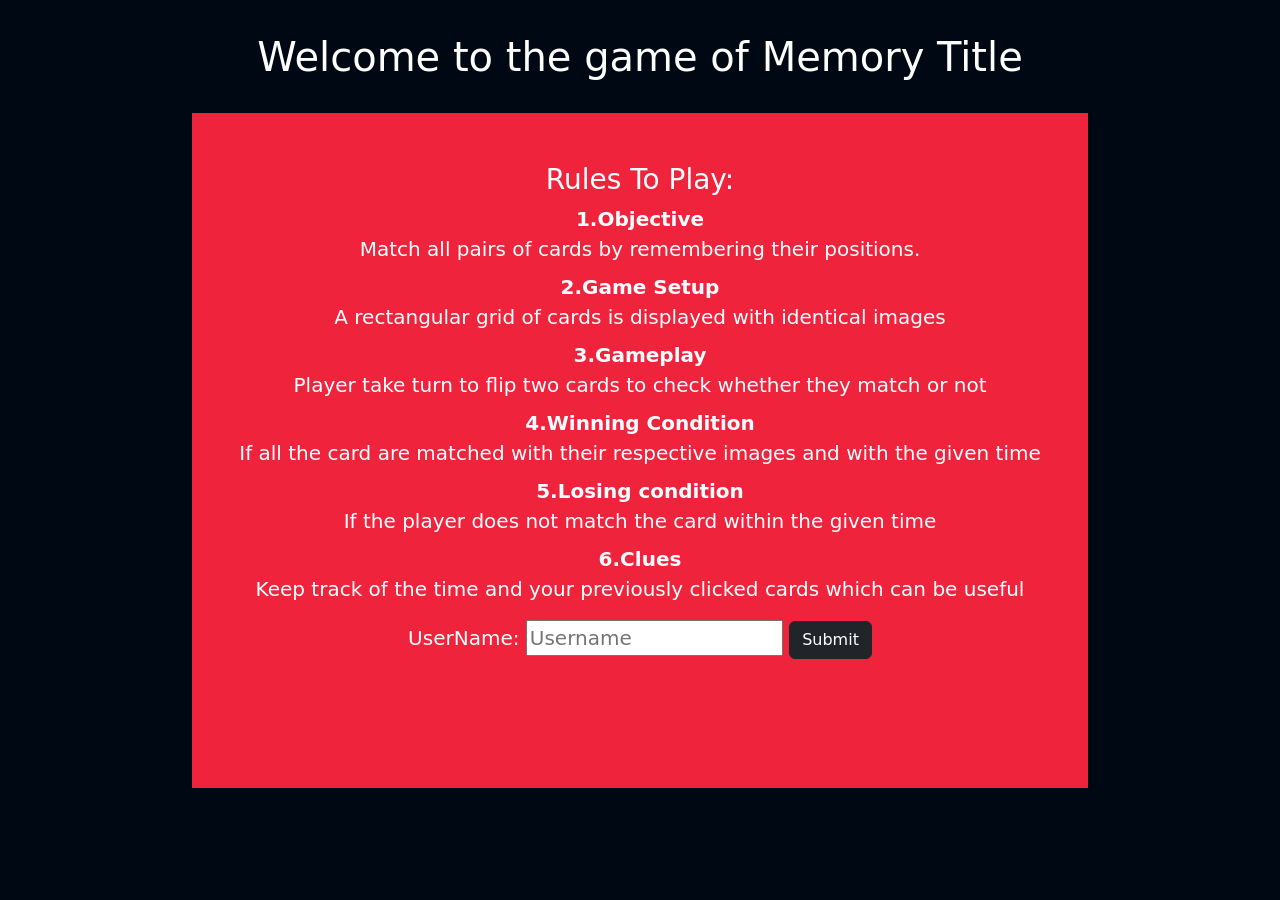
<file: Memory tiles/index.html>
<!DOCTYPE html>
<html lang="en">
<head>
    <meta charset="UTF-8">
    <meta name="viewport" content="width=device-width, initial-scale=1.0">
    <link href="https://cdn.jsdelivr.net/npm/bootstrap@5.3.3/dist/css/bootstrap.min.css" rel="stylesheet" integrity="sha384-QWTKZyjpPEjISv5WaRU9OFeRpok6YctnYmDr5pNlyT2bRjXh0JMhjY6hW+ALEwIH" crossorigin="anonymous">
    <script src="https://cdn.jsdelivr.net/npm/bootstrap@5.3.3/dist/js/bootstrap.bundle.min.js" integrity="sha384-YvpcrYf0tY3lHB60NNkmXc5s9fDVZLESaAA55NDzOxhy9GkcIdslK1eN7N6jIeHz" crossorigin="anonymous"></script>
    <link rel="icon" href="[data-uri]">
    <link rel="stylesheet" href="./memory game.css">
    <title>Memory Title Game</title> 
</head>
<body>
    <div class="main">
        <h1 id="Header">Welcome to the game of Memory Title </h1>
        <div class="main1">
            <div class="rule">
                <h3 style="margin-top:50px;">Rules To Play:</h3>
                <dl>
                    <dt>1.Objective</dt>
                    <dd>Match all pairs of cards by remembering their positions.</dd>
                    <dt>2.Game Setup</dt>
                    <dd>A rectangular grid of cards is displayed with identical images</dd>
                    <dt>3.Gameplay</dt>
                    <dd>Player take turn to flip two cards to check whether they match or not</dd>
                    <dt>4.Winning Condition</dt>
                    <dd>If all the card are matched with their respective images and with the given time</time></dd>
                    <dt>5.Losing condition</dt>
                    <dd>If the player does not match the card within the given time</dd>
                    <dt>6.Clues</dt>
                    <dd>Keep track of the time and your previously clicked cards which can be useful</dd>
                </dl>
            </div>
           <div class="form_1">
            <form id="val" action="./index1.html">
                <label for="User">UserName:</label>
                <input type="text" id="User" name="Username" placeholder="Username" required>
                <button id="button" class="btn btn-md btn-dark ">Submit</button>
            </form>
            </div> 
        </div>
    </div>
</body>
</html>
</file>
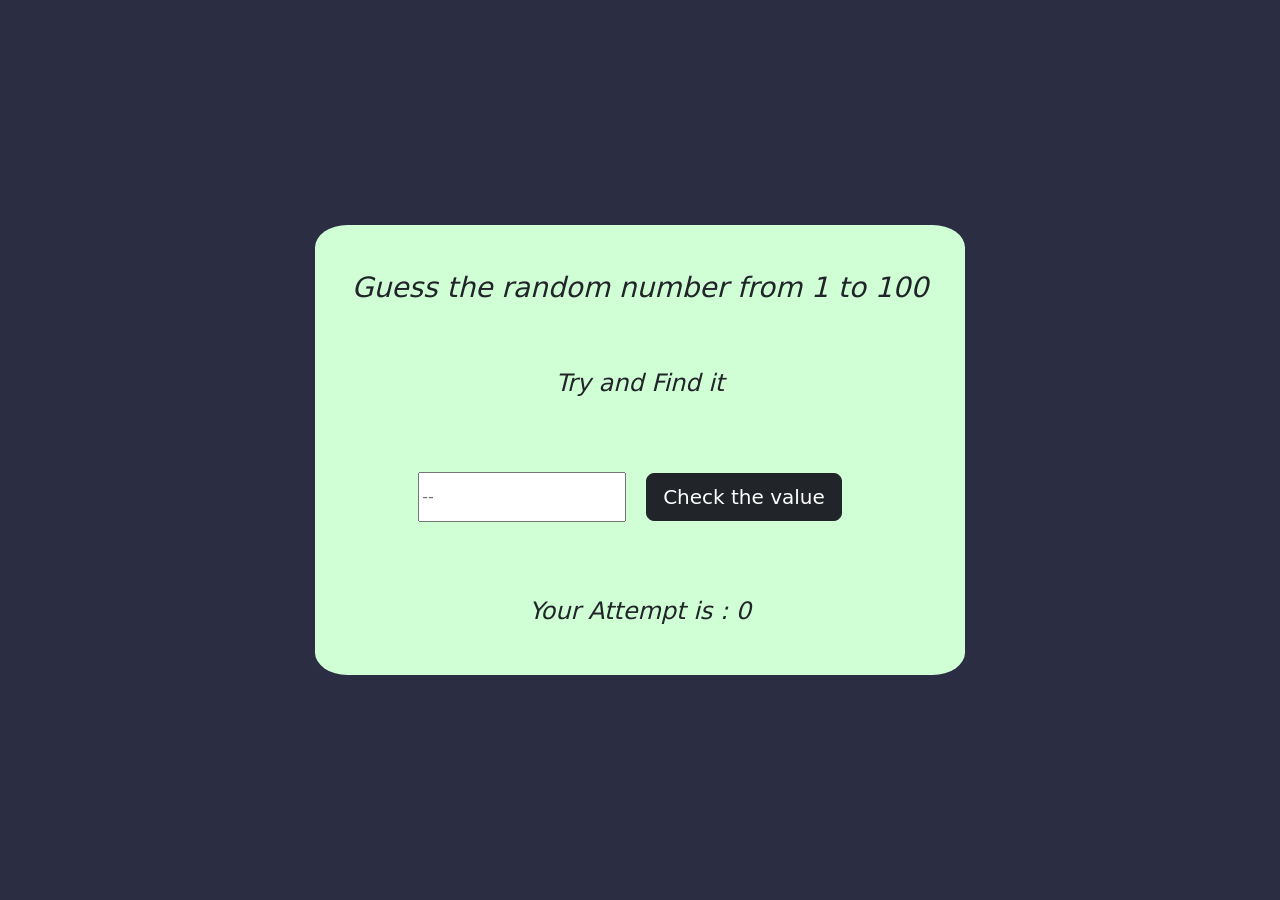
<file: Guess The Random Number/guess.html>
<!DOCTYPE html>
<html lang="en">
<head>
    <meta charset="UTF-8">
    <meta name="viewport" content="width=device-width, initial-scale=1.0">
    <link href="https://cdn.jsdelivr.net/npm/bootstrap@5.3.3/dist/css/bootstrap.min.css" rel="stylesheet" integrity="sha384-QWTKZyjpPEjISv5WaRU9OFeRpok6YctnYmDr5pNlyT2bRjXh0JMhjY6hW+ALEwIH" crossorigin="anonymous">
    <script src="https://cdn.jsdelivr.net/npm/bootstrap@5.3.3/dist/js/bootstrap.bundle.min.js" integrity="sha384-YvpcrYf0tY3lHB60NNkmXc5s9fDVZLESaAA55NDzOxhy9GkcIdslK1eN7N6jIeHz" crossorigin="anonymous"></script>
    <title>Guess the Random Number</title>
    <link rel="stylesheet" href="guess.css">
</head>
<body>
    <div class="main">
        <div class="main1">
            <div class="Title"><h3>Guess the random number from 1 to 100</h3></div>
            <div id="hint">Try and Find it</div>
            <div class="value">
                <form method="post" id="num">
                    <input type="number" id="val" name="val_num" placeholder="--" required style="height:50px">
                </form>
             <div class="submit">
                <button class="btn btn-dark btn-lg" id="check1" onclick="check()" type="submit">Check the value</button>
             </div>  
            </div>
             <div id="attempt">Your Attempt is : 0</div>
        </div>
    </div>
    <script src="./guess.js"></script> 
</body>
</html>
</file>
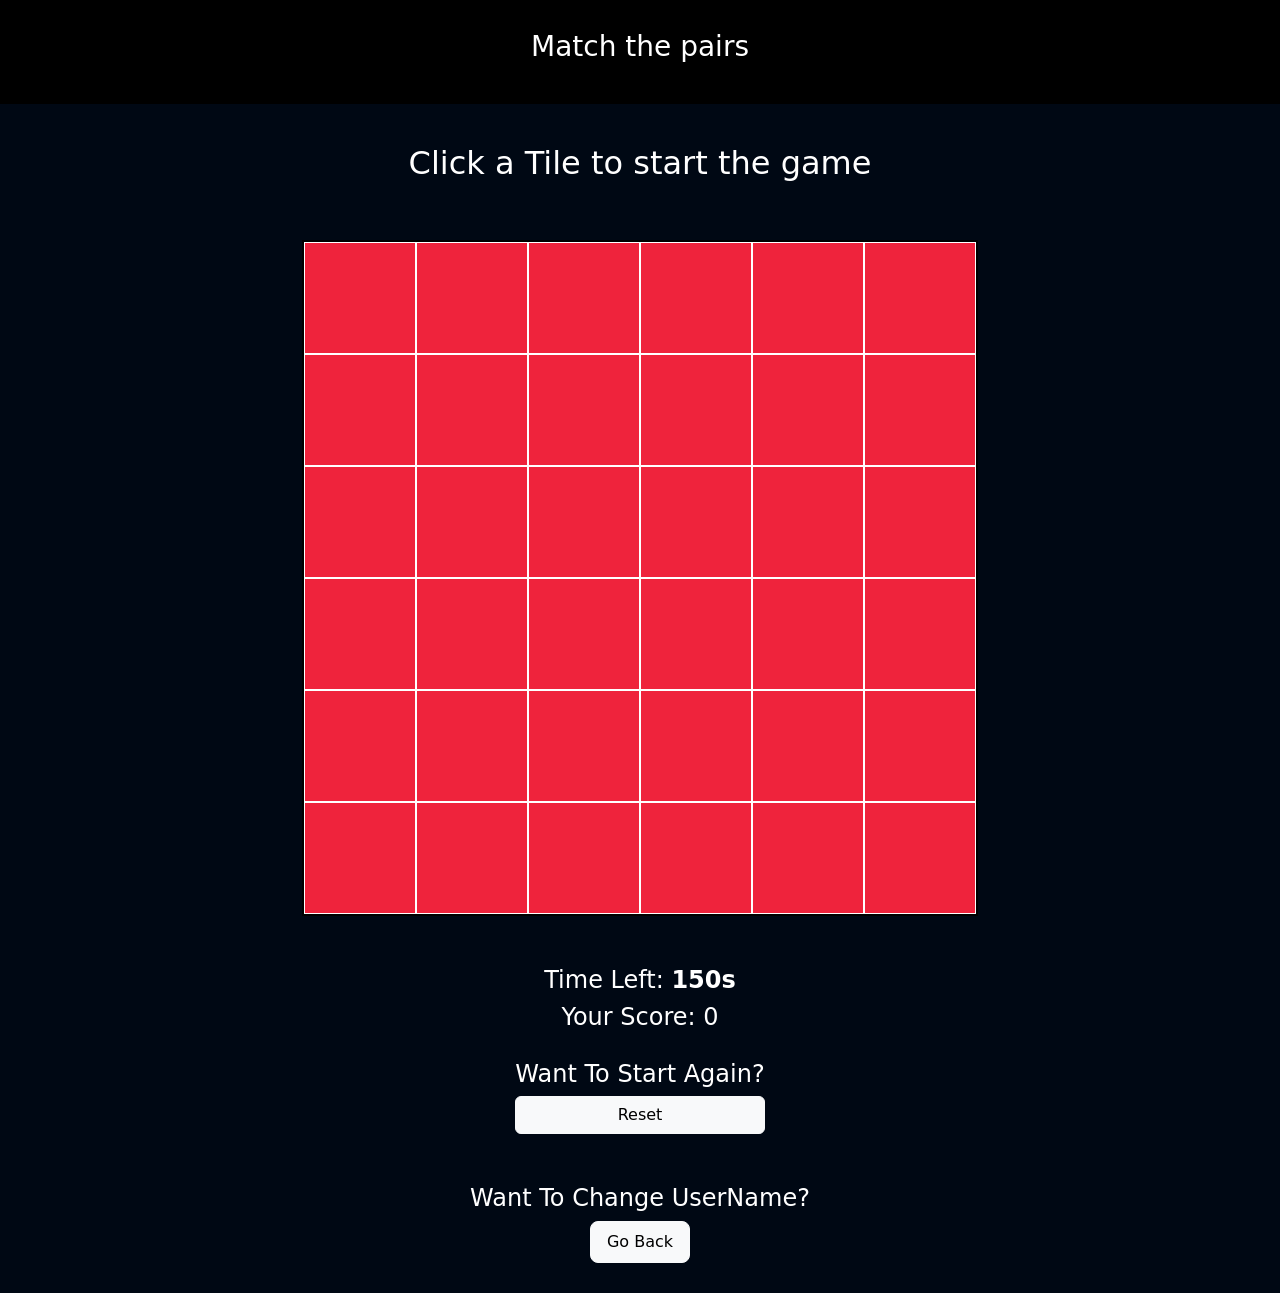
<file: Memory tiles/index1.html>
<!DOCTYPE html>
<html lang="en">
<head>
    <meta charset="UTF-8">
    <meta name="viewport" content="width=device-width, initial-scale=1.0">
    <link href="https://cdn.jsdelivr.net/npm/bootstrap@5.3.3/dist/css/bootstrap.min.css" rel="stylesheet" integrity="sha384-QWTKZyjpPEjISv5WaRU9OFeRpok6YctnYmDr5pNlyT2bRjXh0JMhjY6hW+ALEwIH" crossorigin="anonymous">
    <script src="https://cdn.jsdelivr.net/npm/bootstrap@5.3.3/dist/js/bootstrap.bundle.min.js" integrity="sha384-YvpcrYf0tY3lHB60NNkmXc5s9fDVZLESaAA55NDzOxhy9GkcIdslK1eN7N6jIeHz" crossorigin="anonymous"></script>
    <link rel="icon" href="[data-uri]">
    <link rel="stylesheet" href="./memory game.css">
    <title>Memory Title Game</title>
</head>
<body>
    <div class="main_box" style="color:white">
        <div class="h3_id" style="border-bottom: 2px solid black;">
            <h3>Match the pairs</h3>
        </div> 
        <div id="res">
            <h2 id="update_res" style="margin-top: 40px;">Click a Tile to start the game</h2>
        </div>
        <div id="box_containers" class="box_containers"></div>
       
        <div class="time">
            <h4 id="time_left">Time Left:<b>100s</b></h4>
        </div>
        <div class="score">
            <h4 id="score_1">Your Score : 0</h4>
        </div>
        <div class ="reset_btn">
            <h4>Want To Start Again?</h4>
            <button id="button" class="btn btn-md btn-light" onclick="Reset()">Reset</button>
        </div>
        <div class="back">
            <h4>Want To Change UserName?</h4>
            <form action="./index.html">
                <button id="button" class="btn btn-lg btn-light" style="font-size: medium;">Go Back</button>
            </form>
        </div>
    </div>
    <script src="./memory game.js"></script>
</body>
</html>
</file>
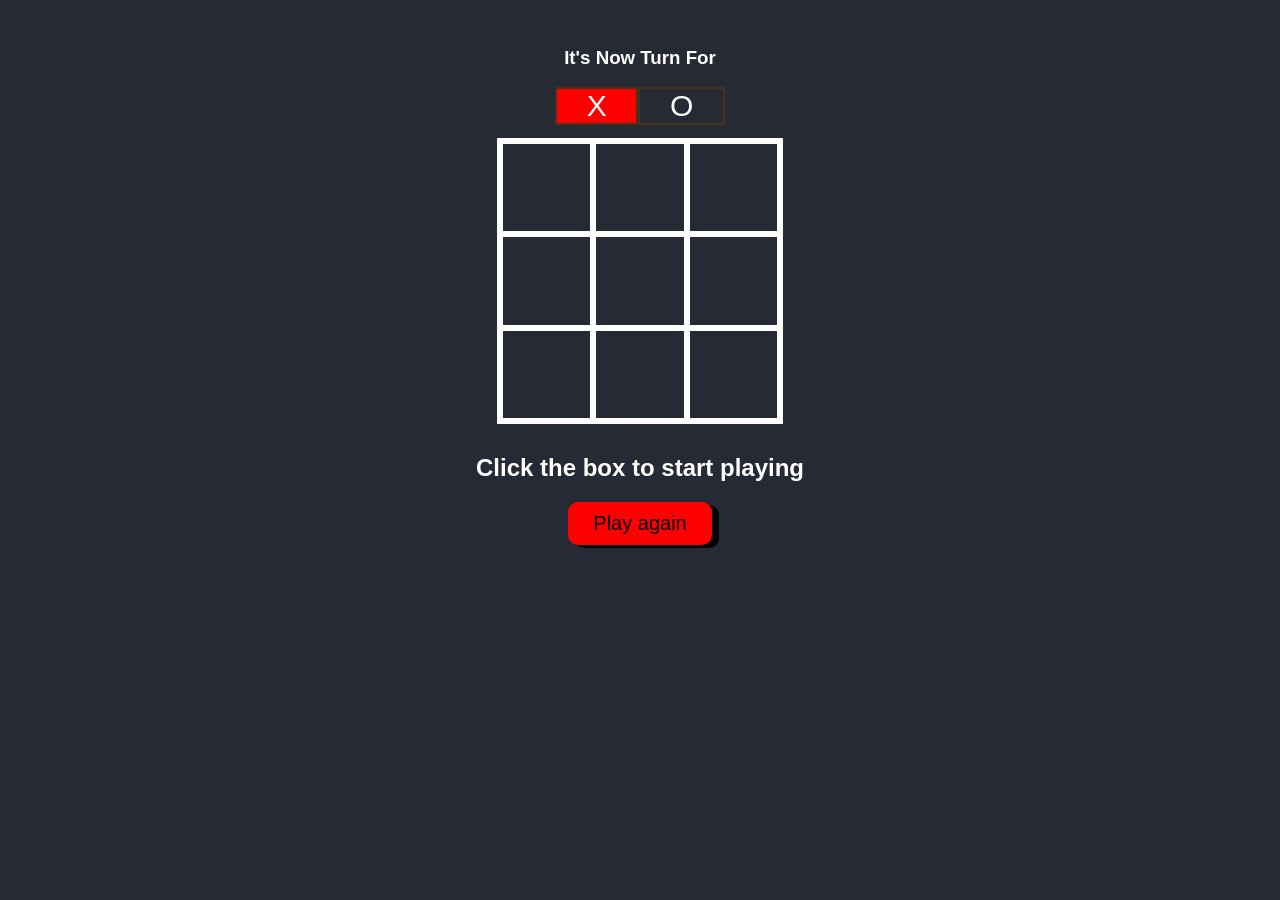
<file: Tic Tac Toe/tic.html>
<!DOCTYPE html>
<html lang="en">
<head>
    <meta charset="UTF-8">
    <meta name="viewport" content="width=device-width, initial-scale=1.0">
    <link rel="stylesheet" href="./tac.css">
    
    <title>Tic_Tac_Toe</title>
</head>
<body>
    <div class="title">
        <h3>It's Now Turn For </h3>
        <div class="turnbox">X</div>
        <div class="turnbox">O</div>
        <div id="bgturnbox" ></div>
        </div>
        <div id="main">
            <div class="box1">1</div>
            <div class="box1">2</div>
            <div class="box1">3</div>
            <div class="box1">4</div>
            <div class="box1">5</div>
            <div class="box1">6</div>
            <div class="box1">7</div>
            <div class="box1">8</div>
            <div class="box1">9</div>
        </div>
    <div id="result">
        <h2 id="res">Click the box to start playing 
        </h2>
        <button id="btn">Play again</button>
    </div>
</div>
    <script src="./toe.js"></script>
</body>
</html>
</file>
<file: Memory tiles/memory game.css>
.main{
    width:100%;
    height:100vh;
    background-color:#000814;
    color:#fff;
    text-align: center;
    display:flex;
    flex-direction: column;
    justify-content: center;
    align-items: center;
    font-size: 20px;
}
#Header{
    position:absolute;
    top:0px;
    width:100%;
    height:113px;
    text-align: center;
    display:flex;
    justify-content: center;
    align-items: center;
}
.main1{
    width:70vw;
    height:75vh;
    justify-content: center;
    align-items: center;
    background-color:#ef233c;
}
.main_box{
    display:flex;
    flex-direction: column;
    align-items:center;
    justify-content: center;
    width:100%;
    overflow: hidden;
    background-color: #000814;
}
.h3_id{
    text-align: center;
    padding:30px;
    background-color: black;
    color:white;
    width:100%;
}
#box_containers{
    color:white;
    background-color:#ef233c;
    display:grid;
    grid-template-columns: 7rem 7rem 7rem 7rem 7rem 7rem  ;
    grid-template-rows: 7rem 7rem 7rem 7rem 7rem 7rem ;
    margin-top:50px;    
    margin-bottom: 50px;
    border:2px black solid;
}
.box{
    display: flex;
    justify-content: center;
    align-items: center;
    font-size: 24px;
    font-weight: bold;
    background-color: #ef233c;
    border: 1px solid white;
    cursor: pointer;
    transition: background-color 0.3s;
}
.box:hover{
    cursor:pointer;
    transition: 0.5s;
    background-color:darkred
}
.reset_btn{
    padding:20px;
    display:flex;
    flex-direction: column;
}
.back{
    padding:30px;
    display:flex;
    flex-direction: column;
    align-items: center;
}

@media only screen and (max-width: 800px) {
    .main{
        font-size: 0.8rem;
    }
    .main_box{
        overflow: none;
    }
    #box_containers {
        grid-template-columns:3.5rem 3.5rem 3.5rem 3.5rem 3.5rem 3.5rem;
        grid-template-rows: 3.5rem 3.5rem 3.5rem 3.5rem 3.5rem 3.5rem;
    }

    .box {
        font-size: 20px; 
    }
    .time, .score {
        font-size: 16px;
    }
}
</file>
<file: Guess The Random Number/guess.css>
.main{
    width:100%;
    height:100vh;
    display:flex;
    align-items: center;
    justify-content: center;
    background-color:#2b2d42; 
    font-style: italic;
    font-family: system-ui, -apple-system, BlinkMacSystemFont, 'Segoe UI', Roboto, Oxygen, Ubuntu, Cantarell, 'Open Sans', 'Helvetica Neue', sans-serif;
}
.main1{
    background-color:#D0FFD6 ;
    width:650px;
    height:450px;
    display:grid;
    grid-template-columns: auto auto ;
    grid-template-rows: auto auto auto auto;
    border-radius: 5%;
    padding:20px;
}
.Title{
    background-color:#D0FFD6 ;
    grid-row: 1 / 2;
    grid-column: 1 / 3;
    display: flex;
    align-items:center ;
    justify-content: center;
    text-align: center;
    
}
#hint{
    background-color: #D0FFD6;
    grid-row: 2 / 3;
    grid-column: 1 / 3;
    display:flex;
    align-items: center;
    justify-content: center; 
    font-size:x-large;
}
.value{
    background-color: #D0FFD6;
    grid-row: 3 / 4;
    grid-column: 1 / 3 ;
    display:flex;
    align-items: center;
    justify-content: center;
}
.submit{
  padding:20px
}
#attempt{
    grid-row: 4 / 5 ;
    grid-column: 1 /  3;
    display:flex;
    align-items: center;
    justify-content: center;
    font-size:x-large
}
input::-webkit-outer-spin-button,
input::-webkit-inner-spin-button {
  -webkit-appearance: none;
}
</file>
<file: Tic Tac Toe/tac.css>
body{
    background-color:#252A34 ;
    color :white;
    font-family: sans-serif;
    transition: 0.3s;
    text-align: center;
    padding:20px
}
.title{
    width:170px;
    height:80px;
    margin:auto;
    display:grid;
    grid-template-columns: auto auto;
    grid-template-rows: auto auto;
    position:relative;
}
.title h3{
    grid-column: 1 / 3; 
}
.turnbox{
    border:2px solid rgb(68, 52, 29);
    font-size: 30px;
    font-weight:400;
    position:relative;
}
#bgturnbox{
    position:absolute;
    top:60px;
    left:0;
    width:81px;
    height:37px;
    background-color: red;
    z-index: -1;
    
}
#main{
    display:grid;
    grid-template-rows:3fr 3fr 3fr;
    grid-template-columns: 3fr 3fr 3fr;
    height:280px;
    width:280px;
    margin:30px auto;
    border:3px white solid;
   
}

.box1{
    display:flex;
    justify-content: center;
    align-items: center;
    font-size: 30px;
    font-weight: 400;
    border: 3px white solid;
}
.box1:hover{
    background-color:red;
    cursor:pointer;
    transition:0.7s;
}
#btn{
    background-color:red;
    padding: 10px 25px;
    box-shadow: 7px 3px ;
    border:none;
    font-size:20px;
    border-radius: 10px;
}
#btn:hover{
    cursor: pointer;
    padding: 10px 40px;
    background-color:aqua;
    transition:0.5s;
    color:white;
}
</file>
